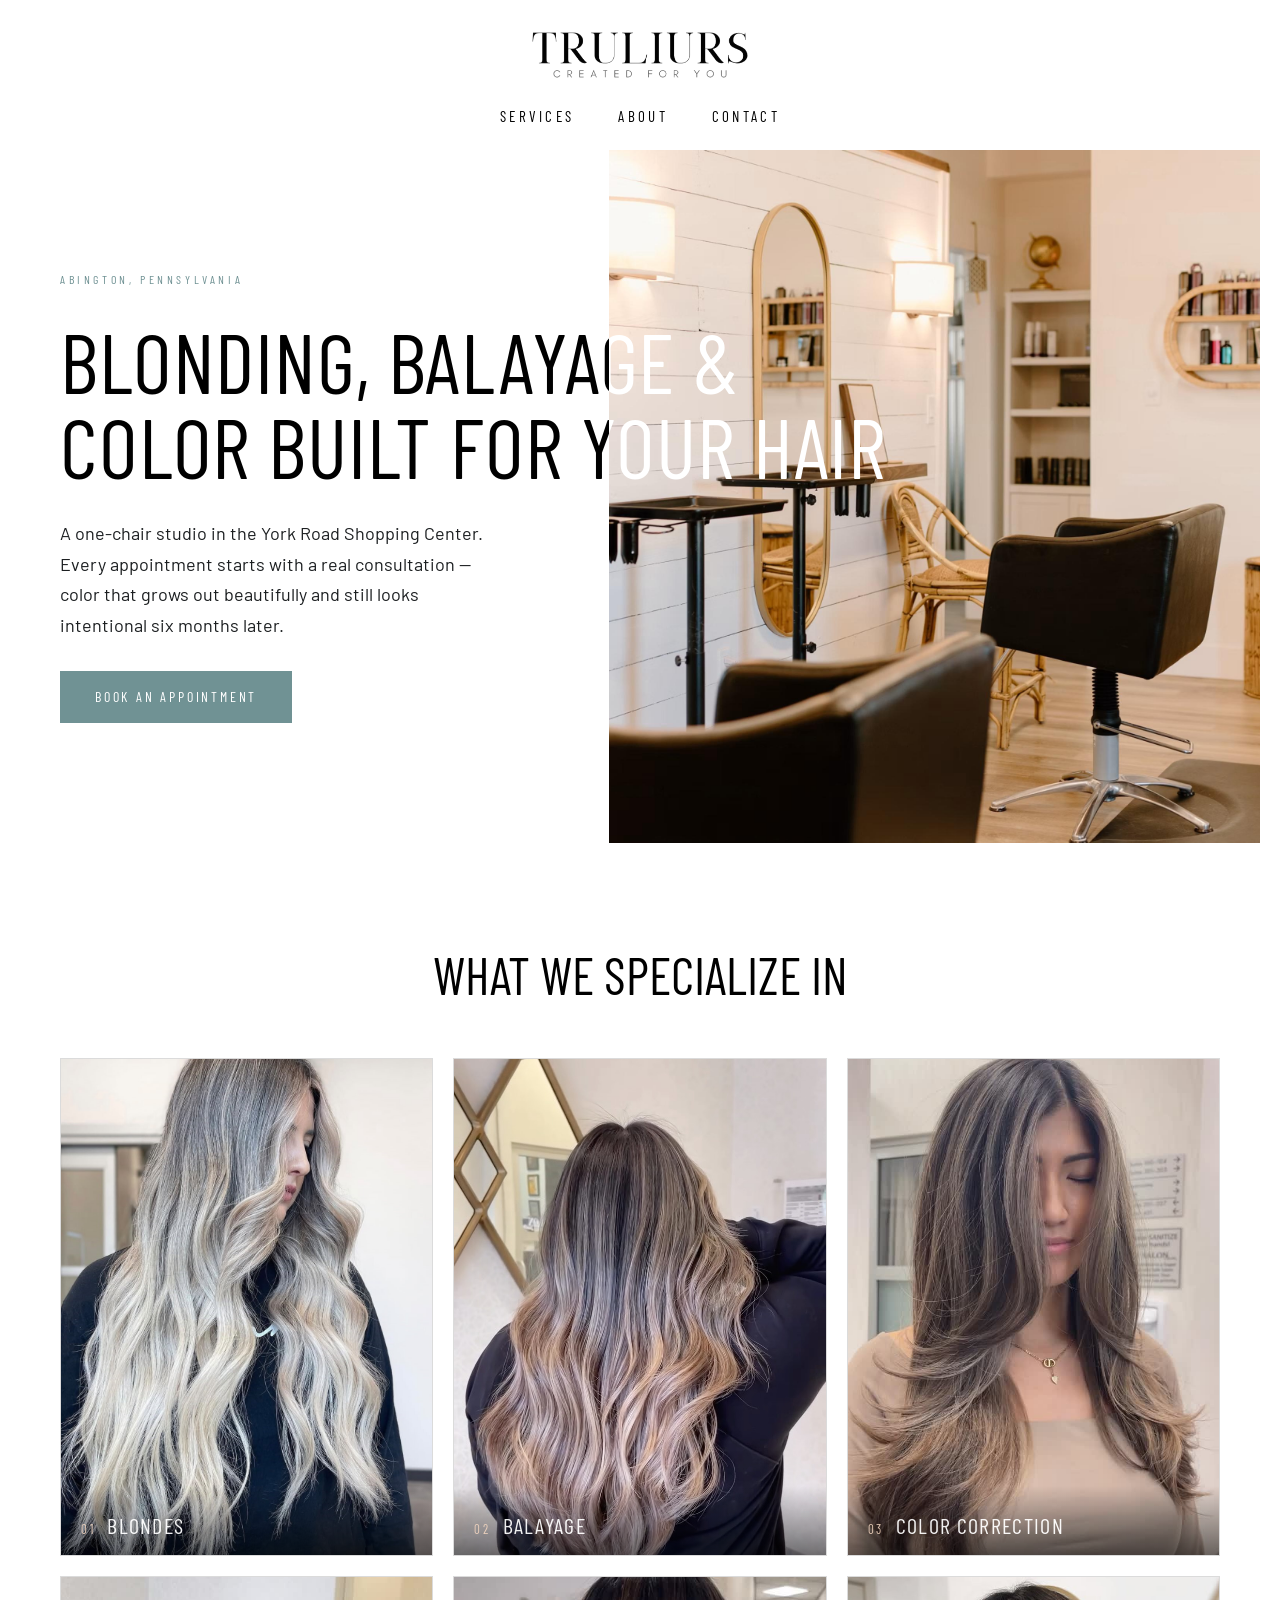
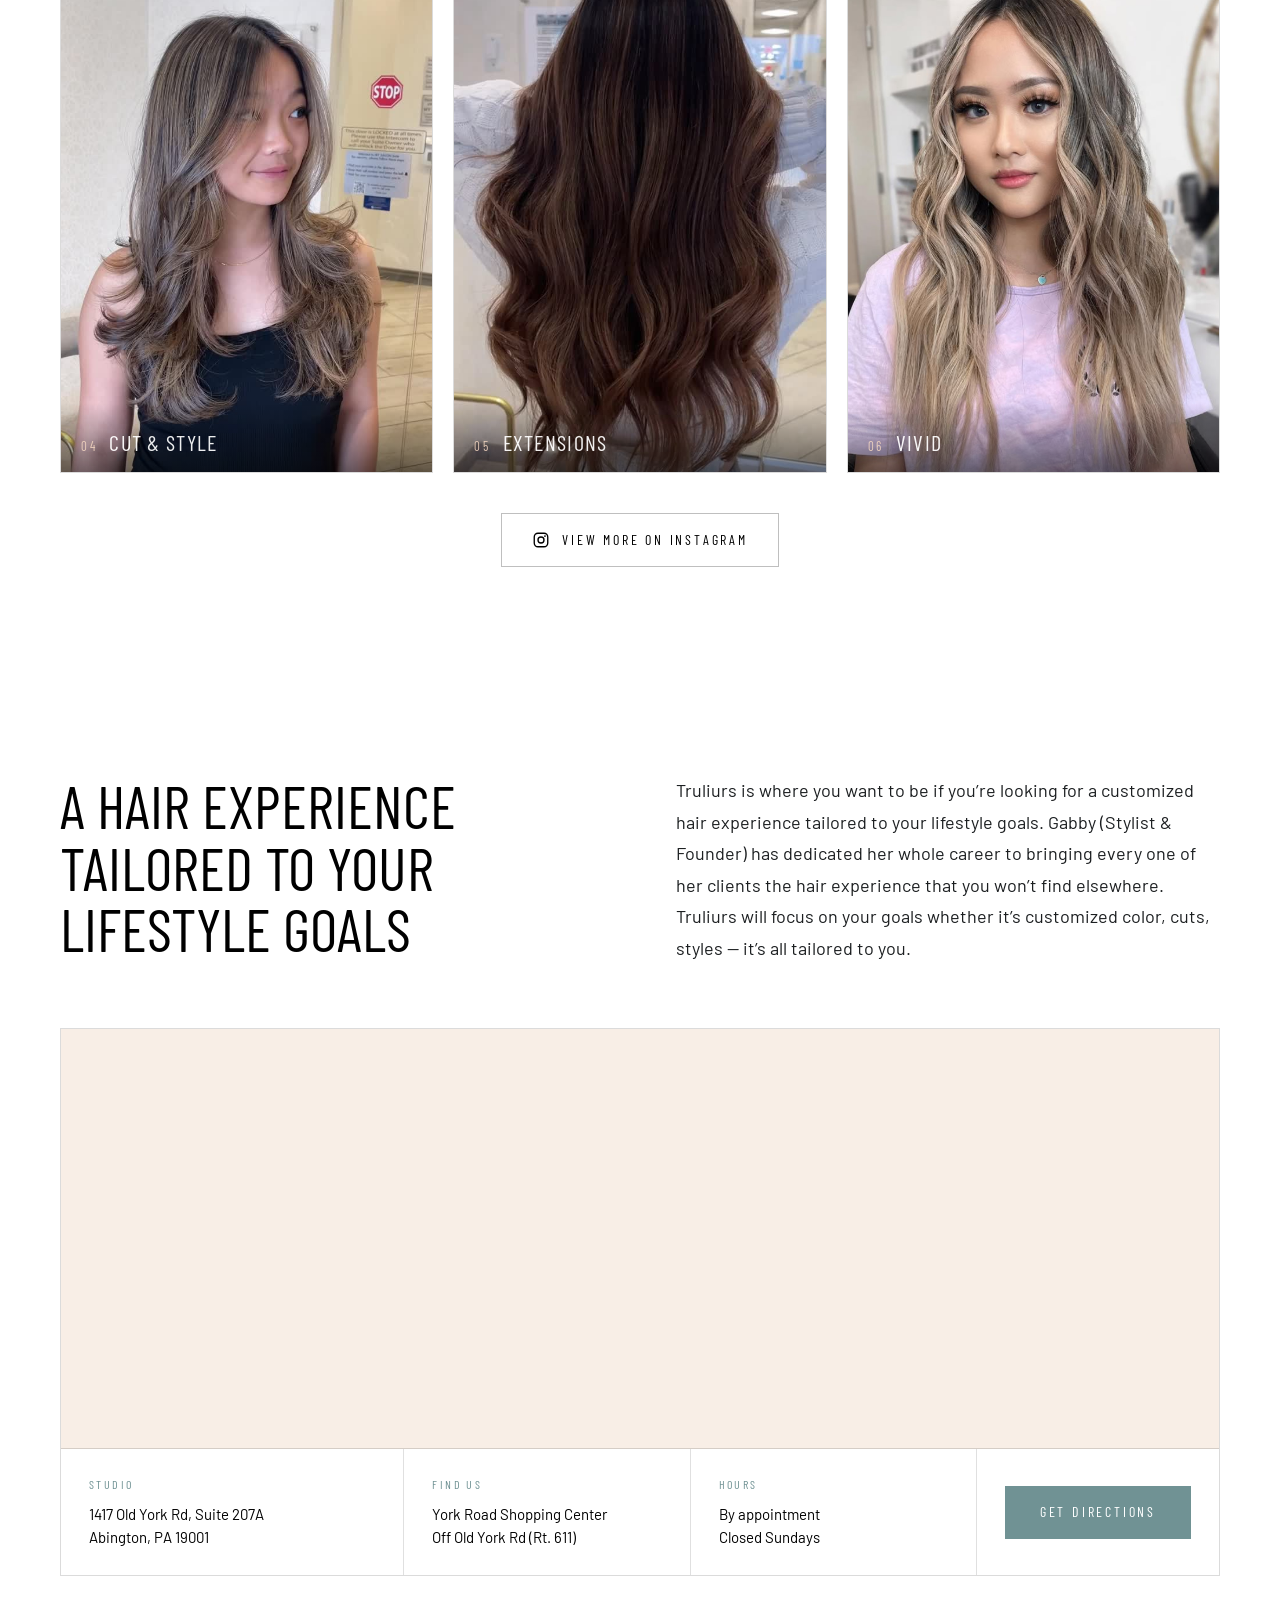
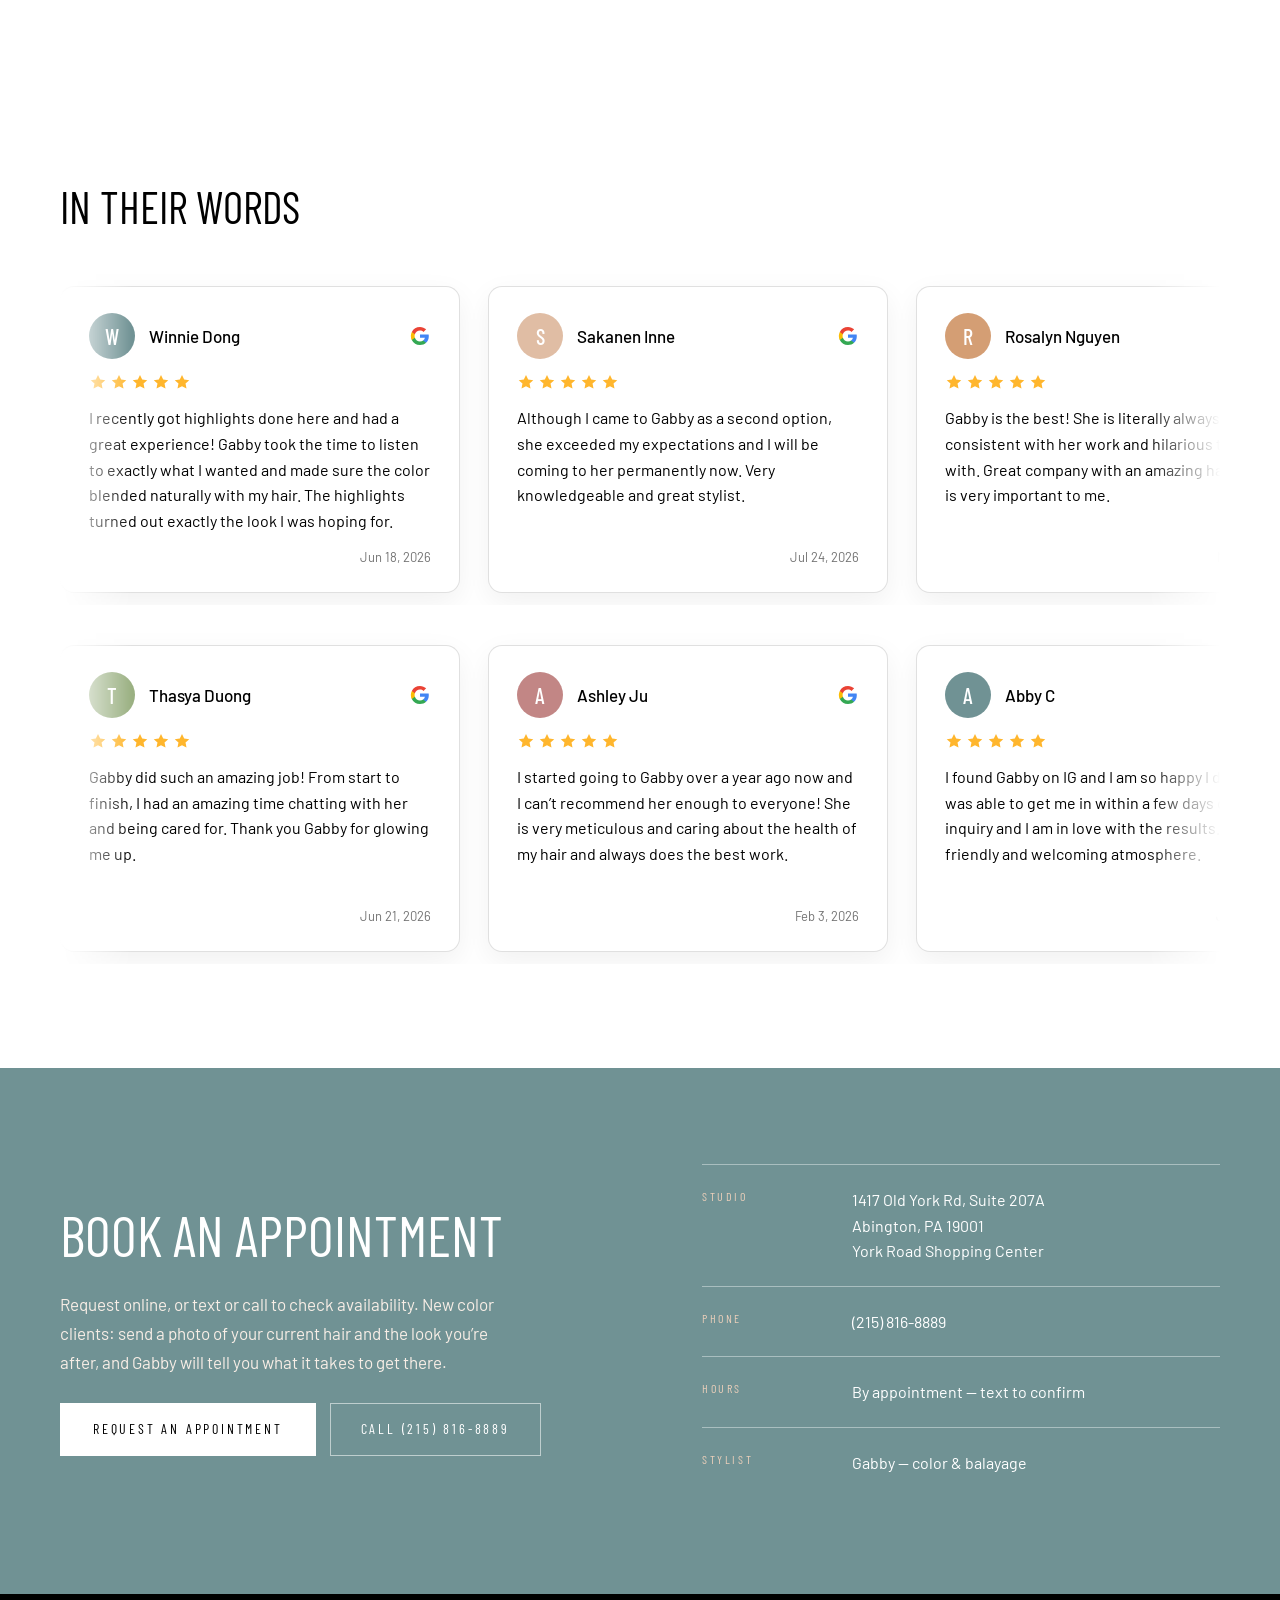
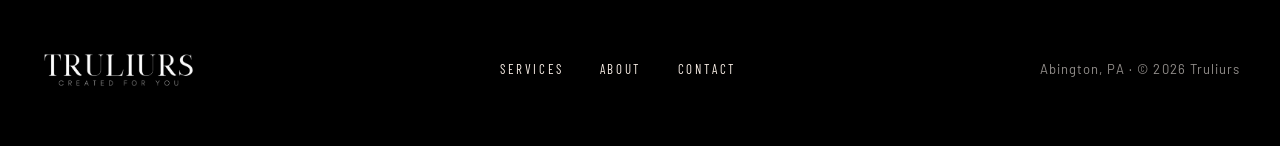
<file: index.html>
<!DOCTYPE html>
<html lang="en">
<head>
  <meta charset="utf-8">
  <meta name="viewport" content="width=device-width, initial-scale=1">
  <title>Truliurs Salon in Abington, PA</title>
  <meta name="description" content="Truliurs is a one-chair hair studio in Abington, Pennsylvania specializing in blondes, balayage, color correction, vivids and extensions. Every appointment starts with a real consultation.">
  <meta name="theme-color" content="#ffffff">
  <!-- Link previews (iMessage, WhatsApp, Slack, Facebook, LinkedIn).
       These apps show og:title as the headline, falling back to <title>
       when it is absent. Both are set to the same text here, so the card
       reads the same whichever one an app picks up.
       og:image is relative here; see the note about the live domain. -->
  <meta property="og:type" content="website">
  <meta property="og:site_name" content="Truliurs">
  <meta property="og:title" content="Truliurs Salon in Abington, PA">
  <meta property="og:description" content="Blonding, balayage and color in Abington, PA. Every appointment starts with a real consultation.">
  <meta property="og:image" content="assets/studio.jpg">
  <meta property="og:image:width" content="2670">
  <meta property="og:image:height" content="1780">
  <meta property="og:image:alt" content="The Truliurs studio in Abington, Pennsylvania">
  <meta property="og:locale" content="en_US">
  <meta name="twitter:card" content="summary_large_image">
  <meta name="twitter:title" content="Truliurs Salon in Abington, PA">
  <meta name="twitter:description" content="Blonding, balayage and color in Abington, PA. Every appointment starts with a real consultation.">
  <meta name="twitter:image" content="assets/studio.jpg">
  <link rel="icon" href="favicon.ico" sizes="48x48">
  <link rel="icon" href="assets/favicon.png" type="image/png" sizes="512x512">
  <link rel="apple-touch-icon" href="assets/apple-touch-icon.png">
  <link rel="preconnect" href="https://fonts.googleapis.com">
  <link rel="preconnect" href="https://fonts.gstatic.com" crossorigin>
  <link href="https://fonts.googleapis.com/css2?family=Barlow:wght@300;400;500&family=Barlow+Condensed:wght@300;400;500;600&display=swap" rel="stylesheet">
  <!-- not deferred: it decides where the page starts, before
       the browser acts on any #fragment -->
  <script src="nav.js"></script>
  <link rel="stylesheet" href="styles.css">
</head>
<body>

  <header class="site-header">
    <div class="site-header__inner">
      <a href="index.html" class="site-header__logo-link" aria-label="Truliurs — home">
        <img src="assets/logo-black.png" alt="Truliurs — created for you" class="site-header__logo">
        <img src="assets/logo-white.png" alt="" aria-hidden="true" class="site-header__logo site-header__logo--light">
      </a>
      <button type="button" class="site-header__toggle" id="nav-toggle" aria-expanded="false" aria-controls="site-nav" aria-label="Menu">
        <span class="site-header__toggle-bar"></span>
        <span class="site-header__toggle-bar"></span>
        <span class="site-header__toggle-bar"></span>
      </button>
      <nav id="site-nav" class="site-nav" aria-label="Primary">
        <div class="site-nav__links">
          <a href="#services" class="site-nav__link">Services</a>
          <a href="#about" class="site-nav__link">About</a>
          <a href="#contact" class="site-nav__link">Contact</a>
        </div>
        <div class="site-nav__foot">
          <a class="site-nav__social" href="https://www.instagram.com/truliurs_salon/" target="_blank" rel="noopener" aria-label="Truliurs on Instagram">
            <svg viewBox="0 0 24 24" width="26" height="26" aria-hidden="true" focusable="false">
              <rect x="3" y="3" width="18" height="18" rx="5" fill="none" stroke="currentColor" stroke-width="1.7"/>
              <circle cx="12" cy="12" r="4" fill="none" stroke="currentColor" stroke-width="1.7"/>
              <circle cx="17.3" cy="6.7" r="1.2" fill="currentColor"/>
            </svg>
          </a>
          <div class="site-nav__actions">
            <a class="btn btn--white" href="booking.html">Book now</a>
            <a class="btn btn--ghost-light" href="tel:+12158168889">Call salon</a>
          </div>
        </div>
      </nav>
    </div>
  </header>

  <main id="top">

    <section class="hero">
      <div class="hero__frame">
      <div class="hero__content">
        <span class="eyebrow">Abington, Pennsylvania</span>
        <h1 class="hero__title">
          <span class="hero__title-layer">Blonding, balayage &amp; <br>color built for your hair</span>
          <span class="hero__title-layer hero__title-layer--over" aria-hidden="true">Blonding, balayage &amp; <br>color built for your hair</span>
        </h1>
        <p class="hero__lede">A one-chair studio in the York Road Shopping Center. Every appointment starts with a real consultation — color that grows out beautifully and still looks intentional six months later.</p>
        <div class="hero__actions">
          <a href="booking.html" class="btn btn--primary">Book an appointment</a>
        </div>
      </div>
      <div class="hero__media">
        <img src="assets/studio.jpg" alt="The Truliurs studio" class="hero__image" width="2670" height="1780" fetchpriority="high" decoding="async">
      </div>
      </div>
    </section>

    <section id="services" class="services">
      <div class="services__grid">
        <div class="services__intro">
          <h2 class="services__title">What we specialize in</h2>
        </div>
        <div class="work-grid">
          <figure class="work-card">
            <img src="assets/work4.jpg" alt="Blonde highlights" class="work-card__image">
            <figcaption class="work-card__caption"><span class="work-card__label">Blondes</span></figcaption>
          </figure>
          <figure class="work-card">
            <img src="assets/work2.jpg" alt="Balayage" class="work-card__image">
            <figcaption class="work-card__caption"><span class="work-card__label">Balayage</span></figcaption>
          </figure>
          <figure class="work-card">
            <img src="assets/work3.jpg" alt="Color correction" class="work-card__image">
            <figcaption class="work-card__caption"><span class="work-card__label">Color correction</span></figcaption>
          </figure>
          <figure class="work-card">
            <img src="assets/work1.jpg" alt="Dimensional cut and color" class="work-card__image">
            <figcaption class="work-card__caption"><span class="work-card__label">Cut &amp; style</span></figcaption>
          </figure>
          <figure class="work-card">
            <img src="assets/work5.jpg" alt="Extensions" class="work-card__image">
            <figcaption class="work-card__caption"><span class="work-card__label">Extensions</span></figcaption>
          </figure>
          <figure class="work-card">
            <img src="assets/work6.jpg" alt="Vivid and pastel color" class="work-card__image">
            <figcaption class="work-card__caption"><span class="work-card__label">Vivid</span></figcaption>
          </figure>
          <div class="work-grid__more">
            <a href="https://www.instagram.com/truliurs_salon/" target="_blank" rel="noopener" class="btn btn--outline">
              <svg class="btn__icon" viewBox="0 0 24 24" width="18" height="18" aria-hidden="true" focusable="false">
                <rect x="3" y="3" width="18" height="18" rx="5" fill="none" stroke="currentColor" stroke-width="1.8"/>
                <circle cx="12" cy="12" r="4" fill="none" stroke="currentColor" stroke-width="1.8"/>
                <circle cx="17.3" cy="6.7" r="1.2" fill="currentColor"/>
              </svg>
              View more on Instagram
            </a>
          </div>
        </div>
      </div>
    </section>

    <section id="about" class="about">
      <div class="about__inner">
        <div class="about__grid">
          <div class="about__heading">
            <h2 class="about__title">A hair experience tailored to your lifestyle goals</h2>
          </div>
          <div class="about__body">
            <p class="about__text">Truliurs is where you want to be if you’re looking for a customized hair experience tailored to your lifestyle goals. Gabby (Stylist &amp; Founder) has dedicated her whole career to bringing every one of her clients the hair experience that you won’t find elsewhere. Truliurs will focus on your goals whether it’s customized color, cuts, styles — it’s all tailored to you.</p>
          </div>
        </div>
        <div class="about__map">
          <iframe
            src="https://www.google.com/maps/embed?pb=!1m18!1m12!1m3!1d3050.8809280337955!2d-75.11910522256215!3d40.12265697148818!2m3!1f0!2f0!3f0!3m2!1i1024!2i768!4f13.1!3m3!1m2!1s0x89c6b1ba7af4665f%3A0x15370b1f0c3e4bb9!2sTruliurs!5e1!3m2!1sen!2sus!4v1790020655930!5m2!1sen!2sus"
            title="Map to Truliurs — 1417 Old York Rd, Suite 207A, Abington, PA 19001"
            loading="lazy"
            allowfullscreen
            referrerpolicy="strict-origin-when-cross-origin"></iframe>
          <div class="about__bar">
            <div class="about__cell">
              <span class="about__cell-label">Studio</span>
              <span class="about__cell-value">1417 Old York Rd, Suite 207A<br>Abington, PA 19001</span>
            </div>
            <div class="about__cell">
              <span class="about__cell-label">Find us</span>
              <span class="about__cell-value">York Road Shopping Center<br>Off Old York Rd (Rt. 611)</span>
            </div>
            <div class="about__cell">
              <span class="about__cell-label">Hours</span>
              <span class="about__cell-value">By appointment<br>Closed Sundays</span>
            </div>
            <div class="about__cell about__cell--action">
              <a class="btn btn--primary" href="https://www.google.com/maps/dir/?api=1&destination=1417+Old+York+Rd+Suite+207A,+Abington,+PA+19001" target="_blank" rel="noopener">Get directions</a>
            </div>
          </div>
        </div>
      </div>
    </section>

    <section class="reviews" aria-labelledby="reviews-title">
      <div class="reviews__header">
        <h2 id="reviews-title" class="reviews__title">In their words</h2>
      </div>
      <div class="reviews__marquee">
        <div class="reviews__row reviews__row--left">
          <div class="reviews__track" data-row="0"></div>
        </div>
        <div class="reviews__row reviews__row--right">
          <div class="reviews__track" data-row="1"></div>
        </div>
      </div>
    </section>

    <section id="contact" class="contact">
      <div class="contact__inner">
        <div class="contact__copy">
          <h2 class="contact__title">Book an appointment</h2>
          <p class="contact__text">Request online, or text or call to check availability. New color clients: send a photo of your current hair and the look you’re after, and Gabby will tell you what it takes to get there.</p>
          <div class="contact__actions">
            <a href="booking.html" class="btn btn--white">Request an appointment</a>
            <a href="tel:+12158168889" class="btn btn--ghost-light">Call (215) 816-8889</a>
          </div>
        </div>
        <dl class="contact__details">
          <div class="contact__row">
            <dt class="contact__label">Studio</dt>
            <dd class="contact__value">1417 Old York Rd, Suite 207A<br>Abington, PA 19001<br>York Road Shopping Center</dd>
          </div>
          <div class="contact__row">
            <dt class="contact__label">Phone</dt>
            <dd class="contact__value"><a href="tel:+12158168889" class="contact__link">(215) 816-8889</a></dd>
          </div>
          <div class="contact__row">
            <dt class="contact__label">Hours</dt>
            <dd class="contact__value">By appointment — text to confirm</dd>
          </div>
          <div class="contact__row">
            <dt class="contact__label">Stylist</dt>
            <dd class="contact__value">Gabby — color &amp; balayage</dd>
          </div>
        </dl>
      </div>
    </section>

  </main>

  <footer class="site-footer">
    <div class="site-footer__inner">
      <img src="assets/logo-white.png" alt="Truliurs" class="site-footer__logo">
      <nav class="site-footer__nav" aria-label="Footer">
        <a href="#services" class="site-footer__link">Services</a>
        <a href="#about" class="site-footer__link">About</a>
        <a href="#contact" class="site-footer__link">Contact</a>
      </nav>
      <span class="site-footer__meta">Abington, PA · © 2026 Truliurs</span>
    </div>
  </footer>


<script>
(function () {
  var reviews = [
    ["Winnie Dong", "Jun 18, 2026", "I recently got highlights done here and had a great experience! Gabby took the time to listen to exactly what I wanted and made sure the color blended naturally with my hair. The highlights turned out exactly the look I was hoping for. Gabby was friendly and professional, and the salon had a welcoming atmosphere. I\u2019ve received so many compliments on my hair already. I would definitely recommend this salon and will be coming back in the future!"],
    ["Sakanen Inne", "Jul 24, 2026", "Although I came to Gabby as a second option, she exceeded my expectations and I will be coming to her permanently now. Very knowledgeable and great stylist. I came in with a different idea of how I wanted my hair but she guided me towards a different direction and I couldn\u2019t be more happy."],
    ["Rosalyn Nguyen", "Mar 12, 2026", "Gabby is the best! She is literally always so consistent with her work and hilarious to talk with. Great company with an amazing hairstylist is very important to me. I\u2019ve been getting my hair done since I was in high school and I\u2019m in my late twenties, I can honestly say she has made my hair sooo much better. Her work on my money pieces is absolutely amazing and the blend in my hair is top notch. I have people complimenting my hair even 6-7 months after I got it done! The consistency is amazing."],
    ["Zoe Ye", "Jun 27, 2026", "I cannot say enough amazing things about my hair stylist! I usually don\u2019t trust new salons because so many have fallen short of my expectations, but Gabby completely changed that. She not only met my expectations, she exceeded them in every way! From the moment I walked in, she made me feel comfortable, listened carefully to what I wanted, and absolutely nailed it. My hair has never looked this good. If you\u2019re looking for someone who will make your hair dreams come true, go to her!"],
    ["Melissa Moon", "Jun 9, 2026", "Thank you Gabby for giving me the hair experience of a lifetime! I found Gabby on Instagram, hoping I could find someone that could help me accomplish my dream hair goals. I loved the fact I could share my past experiences, what I was looking for, and ask for her professional opinion during the consultation without judgement! She is very detail oriented and meticulous in what she does! I got a balayage, haircut and styling and let me tell you, she did her thing!"],
    ["Luis Angel Vaquera", "Jan 22, 2026", "I had my hair colored and cut by Gabby, and it was one of the best hair experiences I\u2019ve ever had. She took her time with my consultation making sure the color and style suited me. My hair turned out perfect! I would highly recommend coming to her!"],
    ["Sara Riegel", "Mar 30, 2026", "Love love loveeeee Gabby. I followed her from the city where she used to work because she\u2019s so talented and just super sweet and fun to talk to. Anywhere she goes I\u2019ll go. She does an amazing job every time."],
    ["Jessica Pham", "Feb 14, 2026", "Gabby\u2019s been doing my hair for the last 2 years now and she\u2019s the best! I always leave the salon satisfied and refreshed. It\u2019s a pretty far drive for me but it\u2019s definitely worth it every time."],
    ["Thasya Duong", "Jun 21, 2026", "Gabby did such an amazing job! From start to finish, I had an amazing time chatting with her and being cared for. Thank you Gabby for glowing me up."],
    ["Ashley Ju", "Feb 3, 2026", "I started going to Gabby over a year ago now and I can\u2019t recommend her enough to everyone! She is very meticulous and caring about the health of my hair and always does the best work. Gabby always greets me with a smile and I love chatting with her throughout my appointment as well. She always supplies me with the best advice to upkeep my hair and keep it looking healthy in between appointments. I am so grateful to have trusted Gabby to do my hair and will go back to her every time!"],
    ["Abby C", "Jan 15, 2026", "I found Gabby on IG and I am so happy I did. She was able to get me in within a few days of my inquiry and I am in love with the results. Very friendly and welcoming atmosphere."],
    ["Michelle Brown", "Jan 28, 2026", "I found Gabby through Instagram. I was looking for someone who specialized in dimensional blonde coloring. So glad that I booked the appointment with her because my hair has never looked better and healthier. I highly recommend Gabby."],
    ["Emily Quan", "Mar 5, 2026", "I got a balayage and cut and it turned out amazing, better than my inspo. Gabby is amazing and so sweet."],
    ["Amanda Arizmendi", "Jan 9, 2026", "I\u2019ve been going to Gabby for a few months now after getting a recommendation from a friend, and I honestly couldn\u2019t be happier. I first came to her after a really bad haircut and was super nervous, but she immediately made me feel at ease."],
    ["Ewa Osiniak", "Mar 19, 2026", "Best place for beautiful ashy tones!"]
  ];

  var GOOGLE = '<svg class="review__source" viewBox="0 0 24 24" width="22" height="22" aria-label="Google review" role="img"><path fill="#4285F4" d="M21.6 12.23c0-.68-.06-1.33-.17-1.96H12v3.7h5.38a4.6 4.6 0 0 1-2 3.02v2.5h3.24c1.89-1.74 2.98-4.3 2.98-7.26z"/><path fill="#34A853" d="M12 21.9c2.7 0 4.96-.9 6.62-2.41l-3.24-2.5c-.9.6-2.04.95-3.38.95-2.6 0-4.8-1.75-5.59-4.11H3.06v2.58A9.99 9.99 0 0 0 12 21.9z"/><path fill="#FBBC05" d="M6.41 13.83A6 6 0 0 1 6.1 12c0-.63.11-1.25.31-1.83V7.59H3.06A9.99 9.99 0 0 0 2 12c0 1.61.39 3.14 1.06 4.41l3.35-2.58z"/><path fill="#EA4335" d="M12 6.06c1.47 0 2.79.5 3.83 1.5l2.87-2.87C16.96 3.07 14.7 2.1 12 2.1a9.99 9.99 0 0 0-8.94 5.49l3.35 2.58C7.2 7.81 9.4 6.06 12 6.06z"/></svg>';
  var STAR = '<svg viewBox="0 0 24 24" width="18" height="18" aria-hidden="true"><path fill="currentColor" d="M12 2.5l2.9 6.2 6.8.8-5 4.6 1.3 6.7L12 17.5l-6 3.3 1.3-6.7-5-4.6 6.8-.8z"/></svg>';
  var TONES = ['sage', 'sand', 'clay', 'olive', 'rose'];

  function card(r, i) {
    var el = document.createElement('article');
    el.className = 'review';
    el.innerHTML =
      '<div class="review__head">' +
        '<span class="review__avatar review__avatar--' + TONES[i % TONES.length] + '" aria-hidden="true">' + r[0].charAt(0) + '</span>' +
        '<span class="review__name">' + r[0] + '</span>' +
        GOOGLE +
      '</div>' +
      '<span class="review__stars" aria-label="5 out of 5 stars">' + STAR + STAR + STAR + STAR + STAR + '</span>' +
      '<p class="review__text"></p>' +
      '<time class="review__date">' + r[1] + '</time>';
    var text = el.querySelector('.review__text');
    text.dataset.full = r[2];
    text.textContent = r[2];
    return el;
  }

  /* Shorten a review to the whole sentences that fit the fixed text box. */
  function fit(text) {
    var full = text.dataset.full;
    text.textContent = full;
    if (text.scrollHeight <= text.clientHeight + 1) return;
    var sentences = full.match(/[^.!?]+[.!?]+["\u201d]?\s*|[^.!?]+$/g) || [full];
    for (var n = sentences.length - 1; n > 0; n--) {
      text.textContent = sentences.slice(0, n).join('').trim();
      if (text.scrollHeight <= text.clientHeight + 1) return;
    }
    /* even the first sentence overflows: trim words and add an ellipsis */
    var words = full.split(' ');
    while (words.length > 1 && text.scrollHeight > text.clientHeight + 1) {
      words.pop();
      text.textContent = words.join(' ').replace(/[,;:\s]+$/, '') + '\u2026';
    }
  }

  var tracks = document.querySelectorAll('.reviews__track');
  /* phones get every review in a single row; wider screens split them over two */
  var phone = window.matchMedia('(max-width: 720px)');

  function build() {
    var split = phone.matches ? reviews.length : Math.ceil(reviews.length / 2);
    var groups = [reviews.slice(0, split), reviews.slice(split)];
    tracks.forEach(function (track, row) {
      track.textContent = '';
      track.parentNode.hidden = !groups[row].length;
      var frag = document.createDocumentFragment();
      groups[row].forEach(function (r, i) { frag.appendChild(card(r, i + row * split)); });
      track.appendChild(frag);
      /* ~7s per card keeps both rows moving at the same speed */
      track.style.setProperty('--marquee-duration', (groups[row].length * 7) + 's');
    });
  }
  build();

  /* trim the originals, then (re)build the duplicate set that makes the loop seamless */
  function fitAll() {
    tracks.forEach(function (track) {
      track.querySelectorAll('.review--clone').forEach(function (c) { c.remove(); });
      track.querySelectorAll('.review__text').forEach(fit);
      track.querySelectorAll('.review').forEach(function (c) {
        var clone = c.cloneNode(true);
        clone.classList.add('review--clone');
        clone.setAttribute('aria-hidden', 'true');
        track.appendChild(clone);
      });
    });
  }

  var timer;
  function rebuild() { build(); fitAll(); }
  if (phone.addEventListener) phone.addEventListener('change', rebuild); else phone.addListener(rebuild);
  window.addEventListener('resize', function () { clearTimeout(timer); timer = setTimeout(fitAll, 150); });
  if (document.fonts && document.fonts.ready) document.fonts.ready.then(fitAll); else fitAll();
})();
</script>
</body>
</html>
</file>
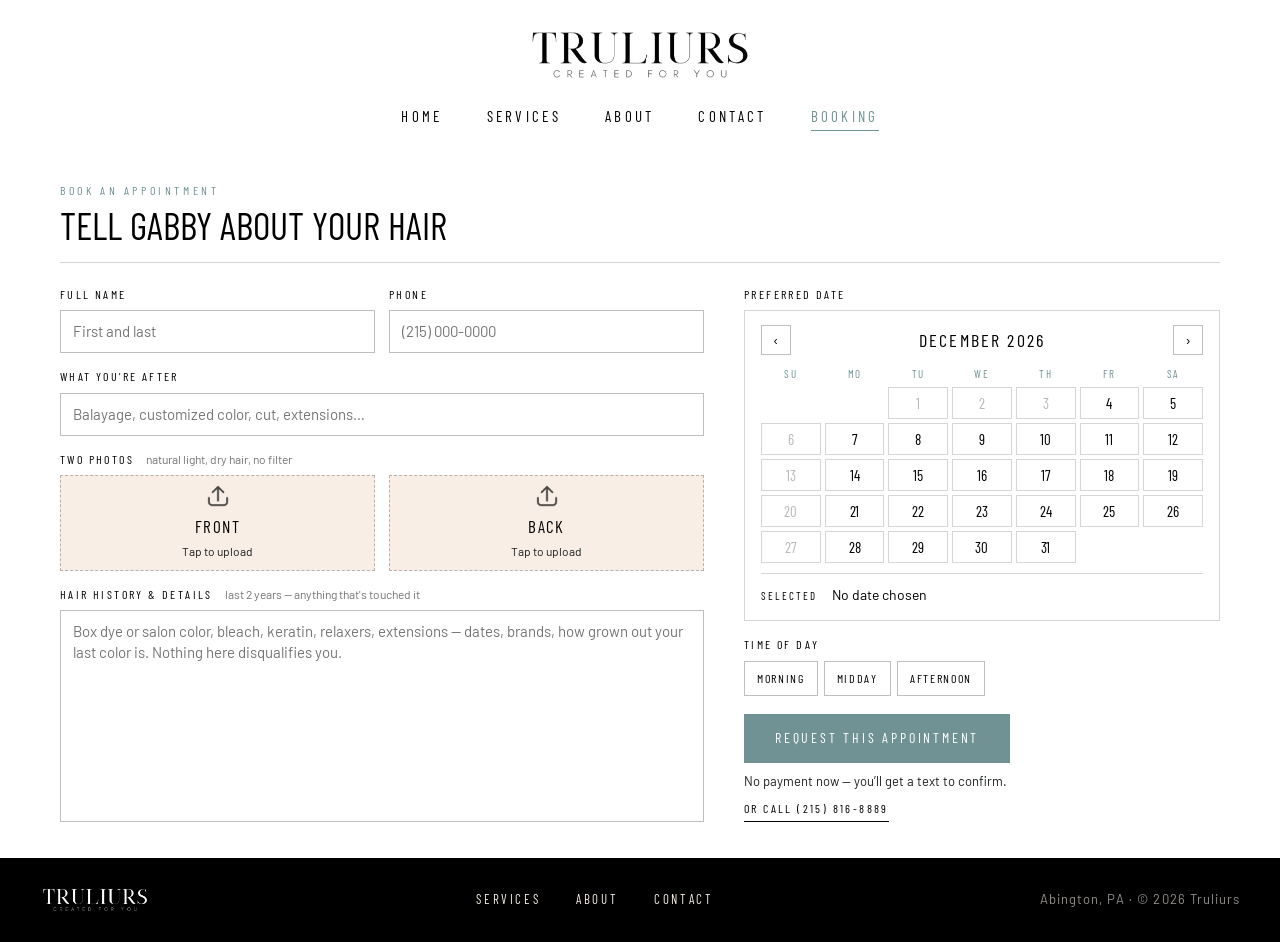
<file: booking.html>
<!DOCTYPE html>
<html lang="en">
<head>
<meta charset="utf-8">
<meta name="viewport" content="width=device-width, initial-scale=1">
<title>Book an appointment — Truliurs</title>
<meta name="theme-color" content="#ffffff">
<!-- Link previews (iMessage, WhatsApp, Slack, Facebook, LinkedIn).
     These apps show og:title as the headline, falling back to <title> when
     it is absent - which is why the preview read "Truliurs - Blonding,
     balayage & color in Abington, PA". <title> stays descriptive for
     search; only the shared card says "Truliurs".
     og:image is relative here; see the note about the live domain. -->
<meta property="og:type" content="website">
<meta property="og:site_name" content="Truliurs">
<meta property="og:title" content="Truliurs Salon in Abington, PA">
<meta property="og:description" content="Request an appointment with Gabby at Truliurs in Abington, PA.">
<meta property="og:image" content="assets/studio.jpg">
<meta property="og:image:width" content="2670">
<meta property="og:image:height" content="1780">
<meta property="og:image:alt" content="The Truliurs studio in Abington, Pennsylvania">
<meta property="og:locale" content="en_US">
<meta name="twitter:card" content="summary_large_image">
<meta name="twitter:title" content="Truliurs Salon in Abington, PA">
<meta name="twitter:description" content="Request an appointment with Gabby at Truliurs in Abington, PA.">
<meta name="twitter:image" content="assets/studio.jpg">
<link rel="icon" href="favicon.ico" sizes="48x48">
<link rel="icon" href="assets/favicon.png" type="image/png" sizes="512x512">
<link rel="apple-touch-icon" href="assets/apple-touch-icon.png">
<link rel="preconnect" href="https://fonts.googleapis.com">
<link rel="preconnect" href="https://fonts.gstatic.com" crossorigin>
<link href="https://fonts.googleapis.com/css2?family=Barlow:wght@300;400;500&family=Barlow+Condensed:wght@300;400;500;600&display=swap" rel="stylesheet">
<!-- not deferred: it decides where the page starts, before
     the browser acts on any #fragment -->
<script src="nav.js"></script>
<link rel="stylesheet" href="styles.css">
<link rel="stylesheet" href="booking.css">
</head>
<body>

<header class="site-header">
  <div class="site-header__inner">
    <a href="index.html" class="site-header__logo-link" aria-label="Truliurs — home">
      <img src="assets/logo-black.png" alt="Truliurs — created for you" class="site-header__logo">
      <img src="assets/logo-white.png" alt="" aria-hidden="true" class="site-header__logo site-header__logo--light">
    </a>
    <button type="button" class="site-header__toggle" id="nav-toggle" aria-expanded="false" aria-controls="site-nav" aria-label="Menu">
      <span class="site-header__toggle-bar"></span>
      <span class="site-header__toggle-bar"></span>
      <span class="site-header__toggle-bar"></span>
    </button>
    <nav id="site-nav" class="site-nav" aria-label="Primary">
      <div class="site-nav__links">
        <a href="index.html" class="site-nav__link">Home</a>
        <a href="index.html#services" class="site-nav__link">Services</a>
        <a href="index.html#about" class="site-nav__link">About</a>
        <a href="index.html#contact" class="site-nav__link">Contact</a>
        <a href="booking.html" class="site-nav__link" aria-current="page">Booking</a>
      </div>
      <div class="site-nav__foot">
        <a class="site-nav__social" href="https://www.instagram.com/truliurs_salon/" target="_blank" rel="noopener" aria-label="Truliurs on Instagram">
          <svg viewBox="0 0 24 24" width="26" height="26" aria-hidden="true" focusable="false">
              <rect x="3" y="3" width="18" height="18" rx="5" fill="none" stroke="currentColor" stroke-width="1.7"/>
              <circle cx="12" cy="12" r="4" fill="none" stroke="currentColor" stroke-width="1.7"/>
              <circle cx="17.3" cy="6.7" r="1.2" fill="currentColor"/>
            </svg>
        </a>
        <div class="site-nav__actions">
          <a class="btn btn--white" href="booking.html">Book now</a>
          <a class="btn btn--ghost-light" href="tel:+12158168889">Call salon</a>
        </div>
      </div>
    </nav>
  </div>
</header>

<main class="booking">
  <div class="booking__head">
    <div>
      <span class="eyebrow">Book an appointment</span>
      <h1 class="booking__title">Tell Gabby about your hair</h1>
    </div>
  </div>

  <form id="booking-form" class="form">

    <!-- left column: who you are, photos, history -->
    <div class="form__col">
      <div class="grid-2">
        <label class="field">
          <span>Full name</span>
          <input type="text" name="name" placeholder="First and last" autocomplete="name" autocapitalize="words" required>
        </label>
        <label class="field">
          <span>Phone</span>
          <input type="tel" name="phone" placeholder="(215) 000-0000" autocomplete="tel" inputmode="tel" required>
        </label>
      </div>

      <label class="field">
        <span>What you're after</span>
        <input type="text" name="service" placeholder="Balayage, customized color, cut, extensions…">
      </label>

      <div class="field field--photos">
        <span>Two photos <em class="field__aside">natural light, dry hair, no filter</em></span>
        <div class="grid-2">
          <label class="drop" id="drop-front">
            <img alt="" class="drop-preview">
            <img src="assets/upload.png" alt="" class="drop-icon">
            <span class="drop-title">Front</span>
            <span class="drop-name">Tap to upload</span>
            <input type="file" name="photo_front" accept="image/*" required>
          </label>
          <label class="drop" id="drop-back">
            <img alt="" class="drop-preview">
            <img src="assets/upload.png" alt="" class="drop-icon">
            <span class="drop-title">Back</span>
            <span class="drop-name">Tap to upload</span>
            <input type="file" name="photo_back" accept="image/*" required>
          </label>
        </div>
      </div>


      <label class="field field--grow">
        <span>Hair history &amp; details <em class="field__aside">last 2 years — anything that's touched it</em></span>
        <textarea name="history" rows="3" placeholder="Box dye or salon color, bleach, keratin, relaxers, extensions — dates, brands, how grown out your last color is. Nothing here disqualifies you."></textarea>
      </label>
    </div>

    <!-- right column: date, time, send -->
    <div class="form__col">
      <div class="field">
        <span>Preferred date</span>
        <div class="calendar">
          <div class="cal-head">
            <button type="button" class="cal-nav" id="cal-prev" aria-label="Previous month">&lsaquo;</button>
            <span id="cal-month"></span>
            <button type="button" class="cal-nav" id="cal-next" aria-label="Next month">&rsaquo;</button>
          </div>
          <div class="cal-grid cal-weekdays">
            <span>Su</span><span>Mo</span><span>Tu</span><span>We</span><span>Th</span><span>Fr</span><span>Sa</span>
          </div>
          <div class="cal-grid" id="cal-days"></div>
          <div class="cal-foot">
            <span class="label">Selected</span>
            <span id="cal-selected">No date chosen</span>
          </div>
          <input type="hidden" name="preferred_date" id="preferred-date">
        </div>
      </div>

      <div class="field">
        <span>Time of day</span>
        <div class="chips" id="time-chips">
          <button type="button" class="chip" aria-pressed="false">Morning</button>
          <button type="button" class="chip" aria-pressed="false">Midday</button>
          <button type="button" class="chip" aria-pressed="false">Afternoon</button>
        </div>
        <input type="hidden" name="preferred_time" id="preferred-time">
      </div>

      <div class="submit-row">
        <button type="submit" class="btn btn--primary">Request this appointment</button>
        <span class="status" id="status">No payment now — you’ll get a text to confirm.</span>
        <a class="call" href="tel:+12158168889">Or call (215) 816-8889</a>
      </div>
    </div>

  </form>
</main>

<footer class="site-footer site-footer--slim">
  <div class="site-footer__inner">
    <img src="assets/logo-white.png" alt="Truliurs" class="site-footer__logo">
    <nav class="site-footer__nav" aria-label="Footer">
      <a href="index.html#services" class="site-footer__link">Services</a>
      <a href="index.html#about" class="site-footer__link">About</a>
      <a href="index.html#contact" class="site-footer__link">Contact</a>
    </nav>
    <span class="site-footer__meta">Abington, PA · © 2026 Truliurs</span>
  </div>
</footer>

<script>
(function () {
  /* --- photo uploads --- */
  ['front', 'back'].forEach(function (key) {
    var drop = document.getElementById('drop-' + key);
    var input = drop.querySelector('input[type=file]');
    input.addEventListener('change', function () {
      var file = input.files && input.files[0];
      if (!file) return;
      drop.classList.add('has-image');
      drop.querySelector('.drop-preview').src = URL.createObjectURL(file);
      drop.querySelector('.drop-name').textContent = file.name;
    });
  });

  /* --- time chips (single-select) --- */
  var timeChips = document.querySelectorAll('#time-chips .chip');
  timeChips.forEach(function (chip) {
    chip.addEventListener('click', function () {
      timeChips.forEach(function (c) { c.setAttribute('aria-pressed', String(c === chip)); });
      document.getElementById('preferred-time').value = chip.textContent.trim();
    });
  });

  /* --- calendar --- */
  var view = new Date();
  view.setDate(1);
  var selected = null;
  var monthEl = document.getElementById('cal-month');
  var daysEl = document.getElementById('cal-days');

  function fmt(d) {
    return d.toLocaleDateString('en-US', { weekday: 'short', month: 'long', day: 'numeric' });
  }

  function render() {
    monthEl.textContent = view.toLocaleDateString('en-US', { month: 'long', year: 'numeric' });
    daysEl.innerHTML = '';
    var year = view.getFullYear(), month = view.getMonth();
    var lead = new Date(year, month, 1).getDay();
    var count = new Date(year, month + 1, 0).getDate();
    var today = new Date(); today.setHours(0, 0, 0, 0);

    for (var i = 0; i < lead; i++) {
      var blank = document.createElement('span');
      blank.className = 'day blank';
      daysEl.appendChild(blank);
    }
    for (var d = 1; d <= count; d++) {
      (function (d) {
        var date = new Date(year, month, d);
        var closed = date.getDay() === 0;          // studio closed Sundays
        var off = date < today || closed;
        var btn = document.createElement('button');
        btn.type = 'button';
        btn.className = 'day';
        btn.textContent = d;
        btn.disabled = off;
        btn.setAttribute('aria-pressed', String(!!selected && selected.toDateString() === date.toDateString()));
        btn.addEventListener('click', function () {
          selected = date;
          document.getElementById('preferred-date').value = date.toISOString().slice(0, 10);
          document.getElementById('cal-selected').textContent = fmt(date);
          render();
        });
        daysEl.appendChild(btn);
      })(d);
    }
  }

  document.getElementById('cal-prev').addEventListener('click', function () {
    view.setMonth(view.getMonth() - 1); render();
  });
  document.getElementById('cal-next').addEventListener('click', function () {
    view.setMonth(view.getMonth() + 1); render();
  });
  render();

  /* --- submit (front-end only) --- */
  document.getElementById('booking-form').addEventListener('submit', function (e) {
    e.preventDefault();
    document.getElementById('status').textContent = 'Sent — Gabby will text you within 24 hours.';
  });
})();
</script>
</body>
</html>
</file>
<file: styles.css>
/* Truliurs landing page — implemented from "Truliurs Landing.dc.html" (Claude Design).
   Only the two font tokens come from the Industry design system; every colour and
   measurement below is taken from the design file itself. */

/* Palette saturation was raised 50% (HSL S x1.5, hue and lightness held).
   Black, white and the Google mark in the review cards are left alone. */
:root {
  --color-black: #000000;
  --color-white: #FFFFFF;
  --color-ink: #1C1F21;
  --color-sage: #709294;
  --color-sage-dark: #59797C;
  --color-sand: #EBCFBA;
  --color-sand-dark: #E0BDA4;
  --color-cream: #F8EEE6;
  --color-hero-panel: #FFFFFF;
  --color-divider: rgba(0, 0, 0, 0.12);
  --color-divider-strong: rgba(0, 0, 0, 0.14);

  --font-heading: "Barlow Condensed", system-ui, sans-serif;
  --font-body: "Barlow", system-ui, sans-serif;

  --container: 1240px;
  --gutter: 40px;
  --section-pad: 104px;
  --header-offset: 160px;
}

/* ─── base ────────────────────────────────────────────────────────────── */

*, *::before, *::after { box-sizing: border-box; }

html {
  scroll-behavior: smooth;
  /* iOS Safari inflates text inside wide blocks on its own ("text
     autosizing"). It is WebKit-only, so a Blink-based device preview never
     shows it - the page looks right in the emulator and has oversized,
     mismatched type on a real iPhone. Pinning this to 100% turns it off. */
  -webkit-text-size-adjust: 100%;
  text-size-adjust: 100%;
}

body.nav-open { overflow: hidden; }

body {
  margin: 0;
  background: var(--color-white);
  color: var(--color-black);
  font-family: var(--font-body);
  font-size: 16px;
  line-height: 1.6;
  -webkit-font-smoothing: antialiased;
}

img { display: block; max-width: 100%; }

button { font: inherit; color: inherit; }

/* keep the grey flash on tap from fighting the palette */
a, button, label, .btn, .chip, .day {
  -webkit-tap-highlight-color: rgba(118, 141, 142, 0.18);
}

a {
  color: var(--color-black);
  text-decoration: none;
  transition: color 160ms ease, background-color 160ms ease, border-color 160ms ease;
}
a:hover { color: var(--color-sage); }

h1, h2 {
  font-family: var(--font-heading);
  font-weight: 400;
  margin: 0;
  text-transform: uppercase;
}

p { margin: 0; }

::selection { background: var(--color-sand); }

:focus-visible { outline: 2px solid var(--color-sage); outline-offset: 2px; }

[id] { scroll-margin-top: var(--header-offset); }

/* ─── shared pieces ───────────────────────────────────────────────────── */

.eyebrow {
  font-family: var(--font-heading);
  font-size: 12px;
  letter-spacing: 0.3em;
  text-transform: uppercase;
  color: var(--color-sage);
}

.btn {
  --btn-bg: transparent;
  --btn-fill: var(--color-sage);
  --btn-ink: var(--color-black);
  --btn-ink-hover: var(--color-white);
  position: relative;
  isolation: isolate;
  overflow: hidden;
  display: inline-flex;
  align-items: center;
  white-space: nowrap;
  padding: 17px 34px;
  border: 1px solid transparent;
  background: var(--btn-bg);
  color: var(--btn-ink);
  font-family: var(--font-heading);
  font-size: 14px;
  letter-spacing: 0.2em;
  text-transform: uppercase;
  line-height: 1.2;
  cursor: pointer;
  transition:
    color 420ms cubic-bezier(0.22, 1, 0.36, 1),
    border-color 420ms cubic-bezier(0.22, 1, 0.36, 1),
    transform 420ms cubic-bezier(0.22, 1, 0.36, 1),
    box-shadow 420ms cubic-bezier(0.22, 1, 0.36, 1);
}
/* the hover fill sweeps in from the left, then the button lifts slightly */
.btn::before {
  content: "";
  position: absolute;
  inset: 0;
  z-index: -1;
  background: var(--btn-fill);
  transform: scaleX(0);
  transform-origin: left center;
  transition: transform 520ms cubic-bezier(0.22, 1, 0.36, 1);
}
.btn:hover,
.btn:focus-visible {
  color: var(--btn-ink-hover);
  transform: translateY(-2px);
  box-shadow: 0 14px 28px -14px rgba(0, 0, 0, 0.35);
}
.btn:hover::before,
.btn:focus-visible::before { transform: scaleX(1); transform-origin: left center; }
.btn:not(:hover):not(:focus-visible)::before { transform-origin: right center; } /* sweeps back out the other way */
.btn:active { transform: translateY(0); transition-duration: 120ms; }
.btn:focus-visible { outline: 2px solid var(--color-sage); outline-offset: 3px; }

.btn--sm {
  padding: 12px 22px;
  font-size: 13px;
  letter-spacing: 0.18em;
}

.btn--primary {
  --btn-bg: var(--color-sage);
  --btn-fill: var(--color-sage-dark);
  --btn-ink: var(--color-white);
  --btn-ink-hover: var(--color-white);
  border-color: var(--color-sage);
}
.btn--primary:hover,
.btn--primary:focus-visible { border-color: var(--color-sage-dark); }

.btn--outline {
  padding-inline: 30px;
  --btn-fill: var(--color-sage);
  border-color: rgba(0, 0, 0, 0.25);
}
.btn--outline:hover,
.btn--outline:focus-visible { border-color: var(--color-sage); }

.btn--sand {
  padding: 16px 30px;
  font-size: 13px;
  --btn-bg: var(--color-sand);
  --btn-fill: var(--color-black);
  border-color: var(--color-sand);
}
.btn--sand:hover,
.btn--sand:focus-visible { border-color: var(--color-black); }

.btn--white {
  padding-inline: 32px;
  --btn-bg: var(--color-white);
  --btn-fill: var(--color-sand);
  --btn-ink-hover: var(--color-black);
  border-color: var(--color-white);
}
.btn--white:hover,
.btn--white:focus-visible { border-color: var(--color-sand); }

.btn--ghost-light {
  padding-inline: 30px;
  --btn-fill: var(--color-white);
  --btn-ink: var(--color-white);
  --btn-ink-hover: var(--color-black);
  border-color: rgba(255, 255, 255, 0.55);
}
.btn--ghost-light:hover,
.btn--ghost-light:focus-visible { border-color: var(--color-white); }

/* ─── header ──────────────────────────────────────────────────────────── */

.site-header {
  position: sticky;
  top: 0;
  z-index: 20;
  background: var(--color-white);
}
.site-header__inner {
  max-width: var(--container);
  margin: 0 auto;
  padding: 26px var(--gutter) 0;
  display: flex;
  flex-direction: column;
  align-items: center;
  gap: 20px;
}
.site-header__logo-link { display: block; }
.site-header__logo { height: 58px; width: auto; }
.site-header__logo--light { display: none; }

.site-nav {
  display: flex;
  justify-content: center;
  padding-bottom: 22px;
}
.site-nav__links {
  display: flex;
  gap: 44px;
}
/* the social link and the two buttons belong to the phone overlay only */
.site-nav__foot { display: none; }
.site-nav__link {
  font-family: var(--font-heading);
  font-size: 15px;
  letter-spacing: 0.22em;
  text-transform: uppercase;
}

/* Hamburger — only ever shown at the phone breakpoint. The bars cross into
   an X while the panel is open. */
.site-header__toggle {
  display: none;
  flex-direction: column;
  align-items: center;
  justify-content: center;
  gap: 5px;
  width: 44px;
  height: 44px;
  margin-right: -10px;
  padding: 0;
  border: 0;
  background: none;
  color: var(--color-black);
  cursor: pointer;
}
.site-header__toggle-bar {
  display: block;
  width: 22px;
  height: 1.5px;
  background: currentColor;
  transition: transform 240ms cubic-bezier(0.22, 1, 0.36, 1), opacity 160ms ease;
}
.site-header__inner[data-open="true"] .site-header__toggle-bar:nth-child(1) { transform: translateY(6.5px) rotate(45deg); }
.site-header__inner[data-open="true"] .site-header__toggle-bar:nth-child(2) { opacity: 0; }
.site-header__inner[data-open="true"] .site-header__toggle-bar:nth-child(3) { transform: translateY(-6.5px) rotate(-45deg); }

/* ─── hero ────────────────────────────────────────────────────────────── */

/* The photo is boxed to the same 1240px column as every other section
   instead of bleeding edge-to-edge on wide displays. */
.hero__frame {
  --hero-panel: 47.5%; /* copy panel share of the frame — keep in sync with the columns below */
  max-width: var(--container);
  margin: 0 auto;
  display: grid;
  grid-template-columns: minmax(0, 0.95fr) minmax(0, 1.05fr);
  align-items: stretch;
  container-type: inline-size; /* lets the title measure the frame in cqw */
}
/* Split hero: the copy sits on a solid panel and the photo is shown
   untouched beside it — no overlay on the image. */
.hero__content {
  position: relative;
  z-index: 1; /* the title overflows onto the photo, so paint the panel above it */
  background: var(--color-hero-panel);
  padding: 120px 56px 120px var(--gutter);
  display: flex;
  flex-direction: column;
  justify-content: center;
  align-items: flex-start;
  gap: 30px;
}
.hero__media {
  position: relative;
  min-height: 560px;
  overflow: hidden;
}
.hero__image {
  position: absolute;
  inset: 0;
  width: 100%;
  height: 100%;
  object-fit: cover;
  object-position: 62% 60%;
}
/* The title runs past the panel onto the photo. Two identical layers of
   text sit on top of each other: the black one is clipped to the panel,
   the white one to the photo, so the colour flips exactly at the seam. */
.hero__title {
  position: relative;
  width: calc(100cqw - 2 * var(--gutter));
  font-size: clamp(56px, 6.6vw, 100px);
  line-height: 1;
  letter-spacing: 0.01em;
}
.hero__title-layer {
  display: block;
  clip-path: inset(0 calc(100% - 47.5cqw + var(--gutter)) 0 0);
}
.hero__title-layer--over {
  position: absolute;
  inset: 0;
  color: var(--color-white);
  clip-path: inset(0 0 0 calc(47.5cqw - var(--gutter)));
}
.hero__lede {
  font-size: 18px;
  line-height: 1.7;
  max-width: 44ch;
  color: var(--color-ink);
}
.hero__actions {
  display: flex;
  flex-wrap: wrap;
  align-items: center;
  gap: 16px;
}

/* ─── services ────────────────────────────────────────────────────────── */

.services {
  max-width: var(--container);
  margin: 0 auto;
  padding: var(--section-pad) var(--gutter);
}
/* Intro stacks above the gallery: title, paragraph, button, then the grid. */
.services__grid {
  display: grid;
  grid-template-columns: 1fr;
  gap: 56px;
}
.services__intro {
  display: flex;
  flex-direction: column;
  align-items: center;
  text-align: center;
  gap: 18px;
}
.services__title {
  font-size: 52px;
  line-height: 1.05;
}

.work-grid {
  display: grid;
  grid-template-columns: repeat(3, 1fr);
  gap: 20px;
  counter-reset: work;
}
.work-card {
  position: relative;
  margin: 0;
  aspect-ratio: 3 / 4;
  overflow: hidden;
  border: 1px solid var(--color-divider-strong);
  counter-increment: work;
}

.work-card__image {
  width: 100%;
  height: 100%;
  object-fit: cover;
  transition: transform 900ms cubic-bezier(0.22, 1, 0.36, 1), filter 600ms ease;
}
.work-card:hover .work-card__image { transform: scale(1.06); }
.work-card__caption {
  position: absolute;
  left: 0;
  right: 0;
  bottom: 0;
  padding: 22px 20px 18px;
  display: flex;
  align-items: baseline;
  gap: 12px;
  background: linear-gradient(to top, rgba(0, 0, 0, 0.62), rgba(0, 0, 0, 0));
  transform: translateY(6px);
  opacity: 0.92;
  transition: transform 600ms cubic-bezier(0.22, 1, 0.36, 1), opacity 600ms ease;
}
.work-card:hover .work-card__caption { transform: none; opacity: 1; }
/* running number, e.g. "01" */
.work-card__caption::before {
  content: counter(work, decimal-leading-zero);
  font-family: var(--font-heading);
  font-size: 13px;
  letter-spacing: 0.2em;
  color: var(--color-sand);
}
.work-card__label {
  font-family: var(--font-heading);
  font-size: 22px;
  letter-spacing: 0.06em;
  text-transform: uppercase;
  color: var(--color-white);
}
/* Instagram link sits under the whole grid, spanning every column. */
.work-grid__more {
  grid-column: 1 / -1;
  display: flex;
  justify-content: center;
  padding-top: 20px;
}
.btn__icon { flex: none; margin-right: 12px; }

/* ─── about ───────────────────────────────────────────────────────────── */

.about__inner {
  max-width: var(--container);
  margin: 0 auto;
  padding: var(--section-pad) var(--gutter);
}
.about__grid {
  display: grid;
  grid-template-columns: 1fr 1fr;
  gap: 72px;
  align-items: start;
}
.about__heading {
  display: flex;
  flex-direction: column;
  gap: 22px;
}
.about__title {
  font-size: 60px;
  line-height: 1.02;
  text-wrap: balance;
}
.about__text {
  font-size: 18px;
  line-height: 1.75;
  color: var(--color-ink);
}

/* Map spans both columns, with a details bar attached underneath. */
.about__map {
  margin-top: 64px;
  border: 1px solid var(--color-divider-strong);
}
.about__map iframe {
  display: block;
  width: 100%;
  height: 420px;
  border: 0;
  border-bottom: 1px solid var(--color-divider-strong);
  background: var(--color-cream);
}
.about__bar {
  display: grid;
  grid-template-columns: 1.2fr 1fr 1fr auto;
  background: var(--color-white);
}
.about__cell {
  padding: 26px 28px;
  display: flex;
  flex-direction: column;
  gap: 8px;
  border-right: 1px solid var(--color-divider);
}
.about__cell:last-child { border-right: 0; }
.about__cell-label {
  font-family: var(--font-heading);
  font-size: 12px;
  letter-spacing: 0.2em;
  text-transform: uppercase;
  color: var(--color-sage);
}
.about__cell-value {
  font-size: 15px;
  line-height: 1.55;
}
.about__cell--action {
  justify-content: center;
  padding: 20px 28px;
}

/* ─── reviews ─────────────────────────────────────────────────────────── */

.reviews {
  padding: var(--section-pad) 0;
  overflow: hidden;
}
.reviews__header {
  max-width: var(--container);
  margin: 0 auto 44px;
  padding: 0 var(--gutter);
  display: flex;
  justify-content: space-between;
  align-items: flex-end;
  gap: 32px;
}
.reviews__title {
  font-size: 44px;
  line-height: 1.05;
}

/* two auto-scrolling rows; each pauses while the pointer is over it */
.reviews__marquee {
  --review-w: 400px;
  --review-gap: 28px;
  max-width: var(--container);
  margin: 0 auto;
  padding: 0 var(--gutter);
  display: flex;
  flex-direction: column;
  gap: 28px;
}
.reviews__row {
  overflow: hidden;
  padding: 12px 0; /* room for the card shadow */
  /* soft fade at both edges instead of a hard clip line */
  -webkit-mask-image: linear-gradient(to right, transparent, #000 72px, #000 calc(100% - 72px), transparent);
          mask-image: linear-gradient(to right, transparent, #000 72px, #000 calc(100% - 72px), transparent);
}
.reviews__track {
  display: flex;
  width: max-content;
  animation: reviews-left var(--marquee-duration, 60s) linear infinite;
}
.reviews__row--right .reviews__track { animation-name: reviews-right; }
.reviews__row:hover .reviews__track,
.reviews__row:focus-within .reviews__track { animation-play-state: paused; }
@keyframes reviews-left  { to { transform: translateX(-50%); } }
@keyframes reviews-right { from { transform: translateX(-50%); } to { transform: none; } }

.review {
  flex: none;
  width: var(--review-w);
  margin-right: var(--review-gap);
  padding: 26px 28px 24px;
  background: var(--color-white);
  border: 1px solid var(--color-divider);
  border-radius: 14px;
  box-shadow: 0 10px 30px rgba(0, 0, 0, 0.06);
  display: flex;
  flex-direction: column;
  gap: 14px;
}
.review__head {
  display: flex;
  align-items: center;
  gap: 14px;
}
.review__avatar {
  flex: none;
  width: 46px;
  height: 46px;
  border-radius: 50%;
  display: grid;
  place-items: center;
  font-family: var(--font-heading);
  font-size: 22px;
  font-weight: 500;
  color: var(--color-white);
}
.review__avatar--sage  { background: var(--color-sage); }
.review__avatar--sand  { background: var(--color-sand-dark); }
.review__avatar--clay  { background: #D49E74; }
.review__avatar--olive { background: #9AB082; }
.review__avatar--rose  { background: #C28685; }
.review__name {
  font-size: 17px;
  font-weight: 500;
  overflow: hidden;
  text-overflow: ellipsis;
  white-space: nowrap;
}
.review__source { flex: none; margin-left: auto; }
.review__stars {
  display: flex;
  gap: 3px;
  color: #FFB62D;
}
.review__text {
  margin: 0;
  font-size: 16px;
  line-height: 1.6;
  height: calc(5 * 1.6em); /* five lines; JS trims longer reviews to whole sentences */
  overflow: hidden;
}
.review__date {
  margin-top: auto;
  align-self: flex-end;
  font-size: 13px;
  color: rgba(0, 0, 0, 0.55);
}

/* ─── contact ─────────────────────────────────────────────────────────── */

.contact {
  background: var(--color-sage);
  color: var(--color-white);
}
.contact__inner {
  max-width: var(--container);
  margin: 0 auto;
  padding: 96px var(--gutter);
  display: grid;
  grid-template-columns: 1.1fr 1fr;
  gap: 72px;
  align-items: center;
}
.contact__copy {
  display: flex;
  flex-direction: column;
  align-items: flex-start;
  gap: 26px;
}
.contact__title {
  font-size: 56px;
  line-height: 1.04;
  color: var(--color-white);
}
.contact__text {
  font-size: 17px;
  line-height: 1.7;
  max-width: 46ch;
  color: var(--color-cream);
}
.contact__actions {
  display: flex;
  flex-wrap: wrap;
  gap: 14px;
}

.contact__details {
  margin: 0;
  border-top: 1px solid rgba(255, 255, 255, 0.4);
}
.contact__row {
  padding: 22px 0;
  border-bottom: 1px solid rgba(255, 255, 255, 0.4);
  display: grid;
  grid-template-columns: 130px 1fr;
  gap: 20px;
}
.contact__row:last-child { border-bottom: 0; }
.contact__label {
  font-family: var(--font-heading);
  font-size: 12px;
  letter-spacing: 0.22em;
  text-transform: uppercase;
  color: var(--color-sand);
}
.contact__value {
  margin: 0;
  font-size: 16px;
  line-height: 1.6;
  color: var(--color-white);
}
.contact__link { color: var(--color-white); }
.contact__link:hover { color: var(--color-sand); }

/* ─── footer ──────────────────────────────────────────────────────────── */

.site-footer {
  background: var(--color-black);
  padding: 56px var(--gutter);
}
.site-footer__inner {
  max-width: var(--container);
  margin: 0 auto;
  display: flex;
  justify-content: space-between;
  align-items: center;
  flex-wrap: wrap;
  gap: 32px;
}
.site-footer__logo { height: 40px; width: auto; }
.site-footer__nav {
  display: flex;
  gap: 36px;
}
.site-footer__link {
  font-family: var(--font-heading);
  font-size: 13px;
  letter-spacing: 0.2em;
  text-transform: uppercase;
  color: var(--color-cream);
}
.site-footer__link:hover { color: var(--color-sand); }
.site-footer__meta {
  font-size: 13px;
  letter-spacing: 0.08em;
  color: rgba(245, 238, 233, 0.6);
}

/* ─── responsive ──────────────────────────────────────────────────────── */

@media (max-width: 1024px) {
  :root { --section-pad: 80px; --header-offset: 104px; }

  /* Stacked hero. The photo goes on top and the copy panel is pulled up
     over its lower edge, so the two read as one composition instead of
     two blocks separated by a field of white. */
  .hero__frame { grid-template-columns: 1fr; }
  /* The photo is put back in normal flow here and sizes itself. The
     desktop layout hangs it absolutely inside .hero__media, which leaves
     that grid item with no in-flow content, so its height comes only from
     aspect-ratio - and a stretched grid item sized that way collapses to
     zero height in WebKit (iPhone/iPad), taking the photo with it. An
     in-flow <img> with intrinsic dimensions cannot collapse. */
  .hero__media { order: -1; min-height: 0; align-self: start; }
  .hero__image {
    position: static;
    width: 100%;
    height: auto;
    aspect-ratio: 3 / 2;
    object-position: 62% 46%;
  }
  .hero__content {
    position: relative;
    z-index: 1;
    margin: -72px var(--gutter) 0;
    padding: 40px 44px 48px;
    gap: 24px;
  }
  /* stacked layout: the title lives on the panel only, no colour split */
  .hero__title {
    width: auto;
    max-width: none;
    font-size: clamp(44px, 7.4vw, 64px);
  }
  .hero__title-layer { clip-path: none; }
  .hero__title-layer--over { display: none; }
  .hero__lede { max-width: 52ch; }

  .services__grid { gap: 48px; }

  .about__grid,
  .contact__inner {
    grid-template-columns: 1fr;
    gap: 40px;
  }
  .about__title { font-size: 52px; }
  .about__bar { grid-template-columns: 1fr 1fr; }
  .about__cell:nth-child(2) { border-right: 0; }
  .about__cell:nth-child(-n+2) { border-bottom: 1px solid var(--color-divider); }
}

/* Held in landscape a 3:2 photo is most of the screen, so trade the ratio
   for a fixed slice of the viewport and let object-fit crop it. Using a
   height rather than max-height keeps the photo full-bleed — capping an
   aspect-ratio box shrinks its width to match. */
@media (max-width: 1024px) and (orientation: landscape) {
  .hero__media { height: 48vh; }
  .hero__image { height: 100%; aspect-ratio: auto; }
  .hero__content { margin-top: -56px; padding: 32px 44px 36px; gap: 18px; }
  .hero__title { font-size: clamp(38px, 5.4vw, 54px); }
}

/* ── tablets: logo and nav share one row instead of stacking ─────────── */
@media (min-width: 721px) and (max-width: 1024px) {
  .site-header { border-bottom: 1px solid var(--color-divider); }
  .site-header__inner {
    flex-direction: row;
    justify-content: space-between;
    align-items: center;
    gap: 24px;
    padding: 15px var(--gutter);
  }
  .site-header__logo { height: 48px; }
  .site-nav { padding-bottom: 0; }
  .site-nav__links { gap: 34px; }
}

/* ── phones: the header collapses to one row and the nav moves behind the
      toggle, so the sticky bar costs ~64px instead of ~124px ──────────── */
@media (max-width: 720px) {
  :root { --gutter: 20px; --section-pad: 56px; --header-offset: 76px; }

  .site-header { border-bottom: 1px solid var(--color-divider); }
  .site-header__inner {
    display: grid;
    grid-template-columns: 1fr auto;
    align-items: center;
    gap: 0;
    padding: 11px var(--gutter);
  }
  .site-header__logo { height: 40px; }
  .site-header__toggle { display: flex; }

  /* ── full-screen menu ──────────────────────────────────────────────
     Opening the toggle drops a solid black sheet over the whole viewport:
     links centred and large, the Instagram mark and the two actions along
     the bottom, logo and close button riding on top of it. The sheet is
     fixed, so the header's own white background sits underneath it while
     the logo and toggle are lifted above. */
  .site-nav {
    display: none;
    position: fixed;
    top: 0;
    left: 0;
    right: 0;
    height: 100vh;
    height: 100dvh; /* keeps the buttons clear of the mobile browser bars */
    z-index: 1;
    flex-direction: column;
    background: var(--color-black);
    padding: 84px var(--gutter) calc(26px + env(safe-area-inset-bottom, 0px));
    overflow-y: auto;
    overscroll-behavior: contain;
  }
  .site-header__inner[data-open="true"] .site-nav {
    display: flex;
    animation: nav-sheet 260ms cubic-bezier(0.22, 1, 0.36, 1);
  }
  /* float the logo and the close button over the sheet */
  .site-header__logo-link,
  .site-header__toggle { position: relative; z-index: 2; }
  .site-header__inner[data-open="true"] .site-header__logo { display: none; }
  .site-header__inner[data-open="true"] .site-header__logo--light { display: block; }
  .site-header__inner[data-open="true"] .site-header__toggle {
    color: var(--color-white);
    border: 1px solid rgba(255, 255, 255, 0.45);
    border-radius: 50%;
  }

  .site-nav__links {
    flex: 1;
    flex-direction: column;
    justify-content: center;
    align-items: center;
    gap: 6px;
    text-align: center;
  }
  .site-nav__link {
    padding: 10px 6px;
    font-size: clamp(30px, 8.6vw, 44px);
    letter-spacing: 0.06em;
    line-height: 1.15;
    color: var(--color-white);
  }
  .site-nav__link[aria-current="page"] {
    color: var(--color-sand);
    border-bottom: 0;
  }

  .site-nav__foot {
    display: flex;
    flex-direction: column;
    align-items: center;
    gap: 22px;
    width: 100%;
  }
  .site-nav__social {
    display: inline-flex;
    padding: 8px;
    color: var(--color-white);
  }
  .site-nav__actions {
    display: flex;
    gap: 12px;
    width: 100%;
  }
  .site-nav__actions .btn {
    flex: 1 1 0;
    justify-content: center;
    padding-inline: 12px;
  }

  /* phone held sideways: the sheet has far less height to work with */
  @media (max-height: 520px) {
    .site-nav { padding-top: 68px; }
    .site-nav__link { font-size: 22px; padding: 5px 6px; }
    .site-nav__foot { gap: 12px; }
  }

  .hero__image { aspect-ratio: 5 / 4; }
  .hero__content {
    margin: -44px var(--gutter) 0;
    padding: 28px 24px 32px;
    gap: 18px;
  }
  /* the design's hard line break is too long to fit a phone, so let the
     title wrap where it likes instead */
  .hero__title { font-size: clamp(32px, 9vw, 46px); }
  .hero__title br { display: none; }
  .hero__lede { font-size: 16px; max-width: none; }
  .hero__actions { width: 100%; }
  .hero__actions .btn { width: 100%; justify-content: center; }

  .services__title { font-size: 36px; }
  .work-grid {
    grid-template-columns: repeat(2, 1fr);
    gap: 10px;
  }
  /* no hover on touch, so the caption is shown in full from the start */
  .work-card__caption { padding: 12px 10px; transform: none; opacity: 1; }
  .work-card__label { font-size: 16px; }
  .work-grid__more { padding-top: 12px; }
  .work-grid__more .btn { width: 100%; justify-content: center; }

  .about__title { font-size: 36px; }
  .about__text { font-size: 16px; }
  .about__map { margin-top: 40px; }
  .about__map iframe { height: 280px; }
  .about__bar { grid-template-columns: 1fr; }
  .about__cell { border-right: 0; border-bottom: 1px solid var(--color-divider); padding: 16px 20px; }
  .about__cell:last-child { border-bottom: 0; }
  .about__cell--action .btn { width: 100%; justify-content: center; }

  .reviews__header {
    flex-direction: column;
    align-items: flex-start;
    gap: 10px;
    margin-bottom: 28px;
  }
  .reviews__title { font-size: 32px; }
  .reviews__marquee { --review-w: min(84vw, 320px); --review-gap: 14px; gap: 14px; }
  /* narrower fade so the cards aren't washed out on a phone-width row */
  .reviews__row {
    -webkit-mask-image: linear-gradient(to right, transparent, #000 24px, #000 calc(100% - 24px), transparent);
            mask-image: linear-gradient(to right, transparent, #000 24px, #000 calc(100% - 24px), transparent);
  }
  .review { padding: 18px 18px 16px; border-radius: 12px; }
  .review__avatar { width: 40px; height: 40px; font-size: 19px; }
  .review__name { font-size: 15px; }
  .review__text { font-size: 15px; height: calc(6 * 1.6em); }

  .contact__inner { padding: var(--section-pad) var(--gutter); gap: 32px; }
  .contact__title { font-size: 38px; }
  .contact__text { font-size: 16px; }
  .contact__actions { width: 100%; }
  .contact__actions .btn { width: 100%; justify-content: center; }
  .contact__row {
    grid-template-columns: 1fr;
    gap: 4px;
    padding: 16px 0;
  }

  .site-footer { padding: 36px var(--gutter); }
  .site-footer__inner {
    flex-direction: column;
    align-items: flex-start;
    gap: 20px;
  }
  .site-footer__nav { gap: 22px; flex-wrap: wrap; }
  .site-footer__link { padding: 6px 0; }
}

/* ── narrow phones (iPhone SE and similar) ───────────────────────────── */
@media (max-width: 380px) {
  .services__title,
  .about__title { font-size: 31px; }
  .contact__title { font-size: 33px; }
  .reviews__title { font-size: 28px; }
  .work-grid { gap: 8px; }
  .work-card__label { font-size: 14px; }
  .btn { padding-inline: 22px; font-size: 13px; letter-spacing: 0.16em; }
}

@keyframes nav-sheet {
  from { opacity: 0; }
  to   { opacity: 1; }
}

/* ── touch devices: don't leave hover styles stuck after a tap ────────── */
@media (hover: none) {
  .btn:hover {
    color: var(--btn-ink);
    transform: none;
    box-shadow: none;
  }
  .btn:hover::before { transform: scaleX(0); }
  .work-card:hover .work-card__image { transform: none; }
  .work-card:hover .work-card__caption { transform: none; }
  a:hover { color: inherit; }
  .contact__link:hover { color: var(--color-white); }
  .site-footer__link:hover { color: var(--color-cream); }
}

@media (prefers-reduced-motion: reduce) {
  html { scroll-behavior: auto; }
  a, .btn, .btn::before, .work-card__image, .work-card__caption { transition: none; }
  .btn:hover, .btn:focus-visible { transform: none; }
  .work-card:hover .work-card__image { transform: none; }
  /* NB: the review marquee is deliberately left running here — it is the
     section's whole character, and stopping it under reduced motion left
     the rows sitting dead on machines with Windows animations switched
     off. Hover/focus still pauses it. */
  .site-header__inner[data-open="true"] .site-nav { animation: none; }
  .site-header__toggle-bar { transition: none; }
}
</file>
<file: booking.css>
/* Truliurs — booking page.
   Loads after styles.css, which supplies the tokens, base type, header,
   footer and .btn styles. Only the form-specific pieces live here.

   The form is sized to fit one desktop viewport (header included) so a
   client never has to scroll to reach "Request this appointment". */

:root {
  --rule: rgba(0, 0, 0, 0.16);
  --rule-strong: rgba(0, 0, 0, 0.25);
}

input, textarea, button { font: inherit; color: inherit; }
textarea { resize: none; }

/* Fill the viewport: header, form, footer — the form area takes whatever
   height is left so the footer sits at the bottom of the screen. */
body { min-height: 100vh; min-height: 100dvh; display: flex; flex-direction: column; }
.site-footer { margin-top: auto; }

/* Current page in the shared nav. Scoped to the horizontal nav — on a
   phone the links live on the black menu sheet, which styles the current
   page itself (sage on black is too muted, and the rule loads after
   styles.css so it would otherwise win). */
@media (min-width: 721px) {
  .site-nav__link[aria-current="page"] {
    color: var(--color-sage);
    border-bottom: 1px solid currentColor;
    padding-bottom: 2px;
  }
}

/* ---------- page ---------- */
.booking {
  width: 100%;
  max-width: var(--container);
  margin: 0 auto;
  padding: 28px var(--gutter) 36px;
  flex: 1;
  display: flex;
  flex-direction: column;
  justify-content: flex-start;
  gap: 22px;
}
.booking__head {
  padding-bottom: 18px;
  border-bottom: 1px solid var(--rule);
}
.booking__head > div { display: flex; flex-direction: column; gap: 6px; }
.booking__title { font-size: 38px; line-height: 1; }

/* ---------- form layout ---------- */
.form {
  flex: 1; /* takes the leftover height so the page never floats mid-screen */
  display: grid;
  grid-template-columns: 1.15fr 0.85fr;
  gap: 40px;
  align-items: stretch;
}
.form__col { display: flex; flex-direction: column; gap: 14px; }

/* ---------- fields ---------- */
.grid-2 { display: grid; grid-template-columns: 1fr 1fr; gap: 14px; }
.field { display: flex; flex-direction: column; gap: 6px; }
/* the details box soaks up whatever height is left on tall monitors */
.field--grow { flex: 1; }
.field--grow textarea { flex: 1; min-height: 72px; max-height: 420px; }
.field > span {
  font-family: var(--font-heading);
  font-size: 12px;
  letter-spacing: 0.2em;
  text-transform: uppercase;
}
.field__aside {
  font-family: var(--font-body);
  font-style: normal;
  font-size: 12px;
  letter-spacing: 0;
  text-transform: none;
  color: rgba(0, 0, 0, 0.55);
  margin-left: 8px;
}
.field input[type="text"],
.field input[type="tel"],
.field textarea {
  padding: 10px 12px;
  border: 1px solid var(--rule-strong);
  background: var(--color-white);
  font-size: 15px;
  line-height: 1.4;
}
.field input:focus,
.field textarea:focus { border-color: var(--color-sage); }

/* ---------- photo drops (compact landscape tiles) ---------- */
.drop {
  position: relative;
  height: 96px;
  border: 1px dashed var(--rule-strong);
  background: var(--color-cream);
  display: flex;
  flex-direction: column;
  align-items: center;
  justify-content: center;
  gap: 2px;
  cursor: pointer;
  overflow: hidden;
}
.drop:hover { border-color: var(--color-sage); }
.drop input[type="file"] { position: absolute; inset: 0; opacity: 0; cursor: pointer; }
.drop-icon {
  position: relative;
  width: 22px;
  height: 22px;
  opacity: 0.7;
  margin-bottom: 4px;
}
.drop.has-image .drop-icon { display: none; }
.drop-preview {
  position: absolute;
  inset: 0;
  width: 100%;
  height: 100%;
  object-fit: cover;
  opacity: 0.55;
  display: none;
}
.drop.has-image .drop-preview { display: block; opacity: 1; }
/* once a photo is in, show it clean — no icon or text over it */
.drop.has-image .drop-title,
.drop.has-image .drop-name { display: none; }
.drop-title {
  position: relative;
  font-family: var(--font-heading);
  font-size: 17px;
  letter-spacing: 0.08em;
  text-transform: uppercase;
}
.drop-name {
  position: relative;
  font-size: 12px;
  color: var(--color-ink);
  max-width: 90%;
  overflow: hidden;
  text-overflow: ellipsis;
  white-space: nowrap;
}

/* ---------- chips ---------- */
.chips { display: flex; gap: 6px; flex-wrap: wrap; }
.chip {
  padding: 7px 12px;
  border: 1px solid var(--rule-strong);
  background: var(--color-white);
  font-family: var(--font-heading);
  font-size: 12px;
  letter-spacing: 0.14em;
  text-transform: uppercase;
  cursor: pointer;
}
.chip:hover { border-color: var(--color-sage); }
.chip[aria-pressed="true"] { background: var(--color-sage); border-color: var(--color-sage); color: var(--color-white); }

/* ---------- calendar (compact) ---------- */
.calendar { border: 1px solid var(--rule); padding: 14px 16px; }
.cal-head {
  display: flex;
  align-items: center;
  justify-content: space-between;
  gap: 12px;
  margin-bottom: 10px;
}
.cal-head span {
  font-family: var(--font-heading);
  font-size: 18px;
  letter-spacing: 0.12em;
  text-transform: uppercase;
}
.cal-nav {
  width: 30px;
  height: 30px;
  border: 1px solid var(--rule-strong);
  background: var(--color-white);
  cursor: pointer;
  font-size: 16px;
  line-height: 1;
}
.cal-nav:hover { background: var(--color-cream); border-color: var(--color-sage); }
.cal-grid { display: grid; grid-template-columns: repeat(7, 1fr); gap: 4px; }
.cal-weekdays { margin-bottom: 4px; }
.cal-weekdays span {
  text-align: center;
  font-family: var(--font-heading);
  font-size: 11px;
  letter-spacing: 0.14em;
  text-transform: uppercase;
  color: var(--color-sage);
}
.day {
  height: 32px;
  padding: 0;
  border: 1px solid var(--rule);
  background: var(--color-white);
  font-family: var(--font-heading);
  font-size: 15px;
  cursor: pointer;
}
.day:hover:not(:disabled) { background: var(--color-cream); border-color: var(--color-sage); }
.day:disabled { background: transparent; color: rgba(0, 0, 0, 0.28); cursor: default; }
.day.blank { border: none; background: transparent; cursor: default; }
.day[aria-pressed="true"],
.day[aria-pressed="true"]:hover { background: var(--color-sage); border-color: var(--color-sage); color: var(--color-white); }
.cal-foot {
  display: flex;
  gap: 14px;
  align-items: baseline;
  margin-top: 10px;
  padding-top: 10px;
  border-top: 1px solid var(--rule);
  font-size: 14px;
}
.cal-foot .label {
  font-family: var(--font-heading);
  font-size: 11px;
  letter-spacing: 0.2em;
  text-transform: uppercase;
}

/* ---------- submit ---------- */
.submit-row {
  display: flex;
  flex-direction: column;
  gap: 8px;
  align-items: flex-start;
  padding-top: 4px;
}
.submit-row .btn { padding: 15px 30px; }
.status { font-size: 13px; color: var(--color-ink); }
.call {
  font-family: var(--font-heading);
  font-size: 12px;
  letter-spacing: 0.2em;
  text-transform: uppercase;
  border-bottom: 1px solid var(--color-black);
  padding-bottom: 2px;
}

/* slimmer footer so the whole page fits the viewport */
.site-footer--slim { padding-top: 28px; padding-bottom: 28px; }
.site-footer--slim .site-footer__logo { height: 28px; }

/* short laptop screens (e.g. 1366×768): compress the header and spacing so
   the submit button is still above the fold */
@media (min-width: 1025px) and (max-height: 820px) {
  .site-header__inner { padding-top: 14px; gap: 12px; }
  .site-header__logo { height: 44px; }
  .site-nav { padding-bottom: 12px; }
  .booking { padding-top: 14px; padding-bottom: 12px; gap: 10px; }
  .booking__head { padding-bottom: 8px; }
  .booking__title { font-size: 32px; }
  .form__col { gap: 10px; }
  .drop { height: 80px; }
  .field--grow textarea { flex: none; height: 64px; min-height: 0; }
  .calendar { padding: 10px 14px; }
  .day { height: 26px; }
  .cal-head { margin-bottom: 6px; }
  .cal-foot { margin-top: 6px; padding-top: 6px; }
  .submit-row { gap: 6px; padding-top: 0; }
  .submit-row .btn { padding: 12px 26px; }
}

/* tall, wide monitors (e.g. 4K / 1440p): scale the whole form up so it
   fills the screen instead of sitting small in the top-left */
@media (min-width: 1400px) and (min-height: 1100px) {
  .booking { max-width: 1480px; padding-top: 40px; padding-bottom: 48px; gap: 32px; }
  .booking__head { padding-bottom: 22px; }
  .booking__head > div { gap: 10px; }
  .booking__title { font-size: 52px; }
  .form { gap: 56px; }
  .form__col { gap: 22px; }
  .grid-2 { gap: 22px; }
  .field { gap: 9px; }
  .field > span { font-size: 14px; }
  .field__aside { font-size: 14px; }
  .field input[type="text"],
  .field input[type="tel"],
  .field textarea { padding: 16px 16px; font-size: 18px; }
  .field--grow textarea { max-height: none; }
  /* the photo tiles and the details box share the leftover height */
  .field--photos { flex: 2; }
  .field--photos .grid-2 { flex: 1; }
  .field--grow { flex: 3; }
  .drop { height: auto; min-height: 180px; gap: 4px; }
  .drop-icon { width: 32px; height: 32px; margin-bottom: 6px; }
  .drop-title { font-size: 22px; }
  .drop-name { font-size: 14px; }
  .chips { gap: 10px; }
  .chip { padding: 12px 18px; font-size: 14px; }
  .calendar { padding: 22px 24px; }
  .cal-head { margin-bottom: 16px; }
  .cal-head span { font-size: 24px; }
  .cal-nav { width: 40px; height: 40px; font-size: 20px; }
  .cal-grid { gap: 8px; }
  .cal-weekdays { margin-bottom: 8px; }
  .cal-weekdays span { font-size: 13px; }
  .day { height: auto; aspect-ratio: 1; font-size: 20px; }
  .cal-foot { margin-top: 16px; padding-top: 16px; font-size: 17px; }
  .cal-foot .label { font-size: 13px; }
  .submit-row { gap: 12px; padding-top: 10px; }
  .submit-row .btn { padding: 22px 40px; font-size: 16px; }
  .status { font-size: 15px; }
  .call { font-size: 14px; }
}

/* ---------- responsive ---------- */
@media (max-width: 1024px) {
  .form { grid-template-columns: 1fr; gap: 24px; }
}

/* On a phone the form stops trying to fit one screen and simply scrolls,
   with every control sized for a fingertip. */
@media (max-width: 720px) {
  body { min-height: 0; }
  .booking { padding: 20px var(--gutter) 32px; gap: 18px; }
  .booking__head { padding-bottom: 14px; }
  .booking__title { font-size: 32px; }

  .form { flex: none; }
  .form__col { gap: 18px; }

  /* 16px is the threshold below which iOS zooms the page on focus */
  .field input[type="text"],
  .field input[type="tel"],
  .field textarea {
    font-size: 16px;
    padding: 13px 14px;
  }
  .field--grow { flex: none; }
  .field--grow textarea { flex: none; height: auto; min-height: 120px; max-height: none; }

  .drop { height: 140px; }
  .drop-icon { width: 26px; height: 26px; }
  .drop-title { font-size: 16px; }

  .chips { gap: 8px; }
  .chip { flex: 1 1 0; text-align: center; padding: 13px 8px; letter-spacing: 0.1em; }

  .calendar { padding: 12px 12px 14px; }
  .cal-head { margin-bottom: 12px; }
  .cal-nav { width: 42px; height: 42px; font-size: 20px; }
  .cal-grid { gap: 3px; }
  /* square cells keep every day at a tappable size on any phone width */
  .day { height: auto; aspect-ratio: 1; font-size: 16px; }
  .cal-foot { flex-direction: column; align-items: flex-start; gap: 4px; }

  .submit-row { width: 100%; gap: 12px; padding-top: 2px; }
  .submit-row .btn { width: 100%; justify-content: center; padding: 16px 24px; }
  .status { font-size: 14px; }

  .site-footer--slim { padding-top: 32px; padding-bottom: 32px; }
}

@media (max-width: 620px) {
  .grid-2 { grid-template-columns: 1fr; }
  .field__aside { display: block; margin: 2px 0 0; }
}

@media (max-width: 380px) {
  .booking__title { font-size: 28px; }
  .chip { font-size: 11px; padding: 12px 6px; letter-spacing: 0.06em; }
  .day { font-size: 15px; }
}
</file>
